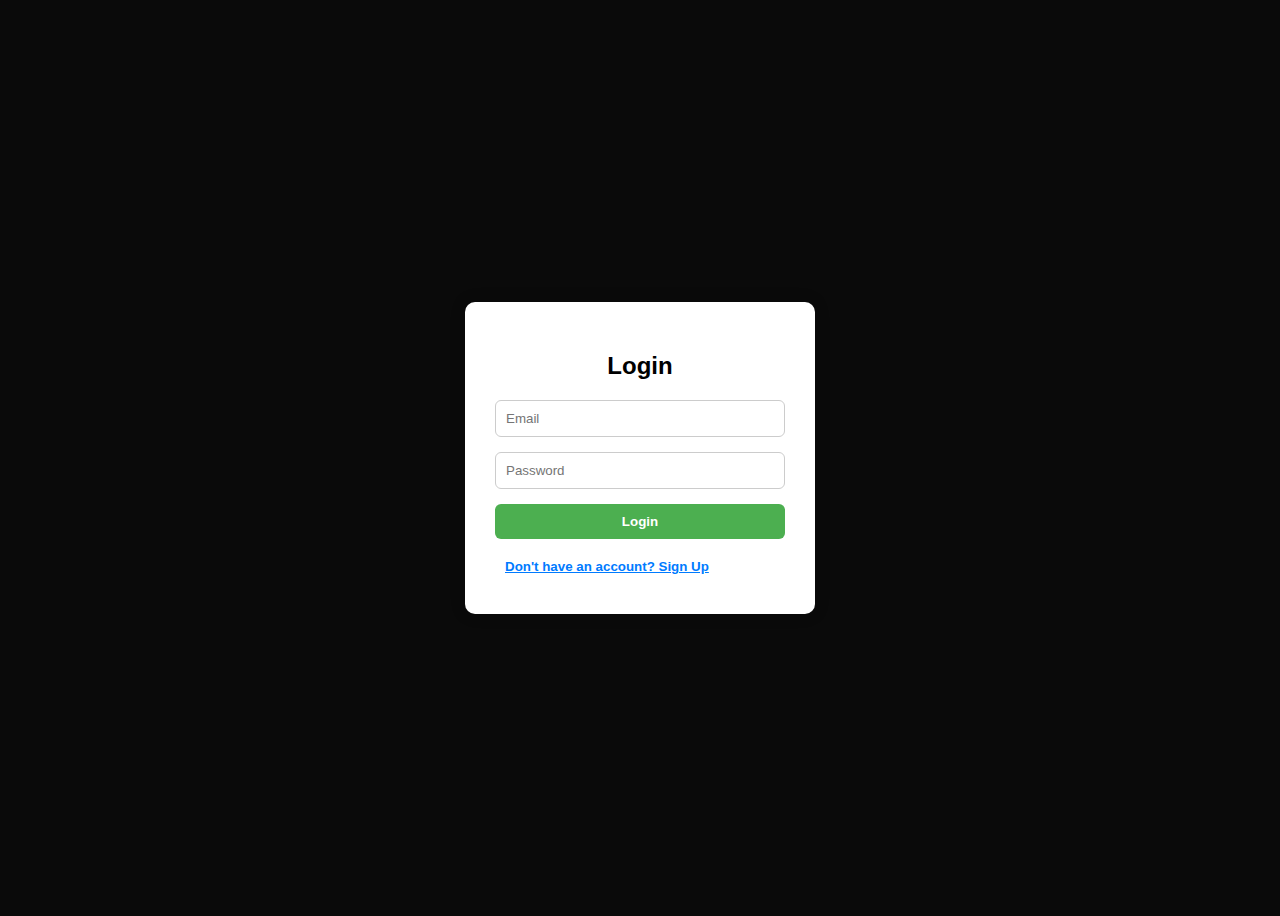
<file: pages/about.html>
<!DOCTYPE html>
<html lang="en">
  <head>
    <meta charset="UTF-8" />
    <meta name="viewport" content="width=device-width, initial-scale=1.0" />
    <title>Document</title>
    <link rel="stylesheet" href="../css/style.css" />
    <link rel="stylesheet" href="../css/utility.css" />
    <link rel="stylesheet" href="../css/responsive.css" />
  </head>
  <body>
    <section class="banner-section">
      <header>
        <div class="header-wrapper">
          <div class="page-width">
            <div class="header-grid">
              <div class="logo-image">
                <a href="">
                  <img src="../media/logo.png" width="100%" />
                </a>
                <h1 class="logo-text">
                  <a href="../index.html">COBRA<span> GANG</span></a>
                </h1>
              </div>
              <div class="header-navigation">
                <div class="nav-grid">
                  <nav>
                    <ul class="navs">
                      <li>
                        <a href="../index.html">HOME</a>
                      </li>
                      <li>
                        <a href="#">ABOUT</a>
                      </li>
                      <li>
                        <a href="">CONTACT</a>
                      </li>
                    </ul>
                    <ul class="nav-icons">
                      <li>
                        <a href="">
                          <svg
                            width="37"
                            height="37"
                            viewBox="0 0 37 37"
                            fill="none"
                            xmlns="http://www.w3.org/2000/svg"
                          >
                            <path
                              d="M33.9166 17.832C33.9166 25.9769 27.0133 32.5807 18.4999 32.5807C17.4989 32.582 16.5007 32.4894 15.5174 32.3049C14.8097 32.1718 14.4558 32.1054 14.2087 32.1431C13.9617 32.1809 13.6116 32.367 12.9114 32.7395C10.9306 33.7929 8.62084 34.1649 6.39955 33.7517C7.24381 32.7132 7.82041 31.4673 8.07483 30.1316C8.229 29.3145 7.847 28.5208 7.27487 27.9398C4.6763 25.3011 3.08325 21.7454 3.08325 17.832C3.08325 9.68717 9.9865 3.08333 18.4999 3.08333C27.0133 3.08333 33.9166 9.68717 33.9166 17.832Z"
                              stroke="white"
                              stroke-width="1.5"
                              stroke-linejoin="round"
                            />
                            <path
                              d="M18.493 18.5H18.5069M24.6527 18.5H24.6666M12.3333 18.5H12.3471"
                              stroke="white"
                              stroke-width="2"
                              stroke-linecap="round"
                              stroke-linejoin="round"
                            />
                          </svg>
                        </a>
                      </li>
                      <li>
                        <a href="">
                          <svg
                            width="39"
                            height="39"
                            viewBox="0 0 39 39"
                            fill="none"
                            xmlns="http://www.w3.org/2000/svg"
                          >
                            <path
                              d="M11.375 13.8125L16.1558 16.639C18.943 18.2869 20.057 18.2869 22.8442 16.639L27.625 13.8125"
                              stroke="white"
                              stroke-width="1.5"
                              stroke-linecap="round"
                              stroke-linejoin="round"
                            />
                            <path
                              d="M3.27562 21.8979C3.38186 26.8793 3.43497 29.3701 5.27305 31.2151C7.11114 33.0603 9.6693 33.1245 14.7856 33.253C17.9389 33.3323 21.0611 33.3323 24.2145 33.253C29.3308 33.1245 31.8888 33.0603 33.7269 31.2151C35.5651 29.3701 35.6182 26.8793 35.7243 21.8979C35.7586 20.2961 35.7586 18.7038 35.7243 17.1022C35.6182 12.1206 35.5651 9.62985 33.7269 7.78477C31.8888 5.9397 29.3308 5.87543 24.2145 5.74688C21.0611 5.66764 17.9389 5.66764 14.7856 5.74686C9.66929 5.8754 7.11114 5.93967 5.27305 7.78476C3.43497 9.62983 3.38184 12.1206 3.27562 17.102C3.24146 18.7038 3.24146 20.2961 3.27562 21.8979Z"
                              stroke="white"
                              stroke-width="1.5"
                              stroke-linejoin="round"
                            />
                          </svg>
                        </a>
                      </li>
                      <li class="cursor-pointer" onclick="showHamburgur()">
                        <span>
                          <svg
                            width="35"
                            height="35"
                            viewBox="0 0 35 35"
                            fill="none"
                            xmlns="http://www.w3.org/2000/svg"
                          >
                            <path
                              d="M5.83325 7.29167H29.1666"
                              stroke="white"
                              stroke-width="1.5"
                              stroke-linecap="round"
                              stroke-linejoin="round"
                            />
                            <path
                              d="M5.83325 17.5H29.1666"
                              stroke="white"
                              stroke-width="1.5"
                              stroke-linecap="round"
                              stroke-linejoin="round"
                            />
                            <path
                              d="M5.83325 27.7083H29.1666"
                              stroke="white"
                              stroke-width="1.5"
                              stroke-linecap="round"
                              stroke-linejoin="round"
                            />
                          </svg>
                        </span>
                      </li>
                    </ul>
                  </nav>
                </div>
              </div>
            </div>
          </div>
        </div>

        <div class="hamburgur-container">
          <div class="menu-icon-box">
            <span>Menu</span>
            <span class="cursor-pointer" onclick="closeHambuger()">
              <svg
                width="19"
                height="19"
                viewBox="0 0 19 19"
                fill="none"
                xmlns="http://www.w3.org/2000/svg"
              >
                <path
                  d="M18.25 0.75L0.751181 18.2488M18.2488 18.25L0.75 0.75124"
                  stroke="white"
                  stroke-width="1.5"
                  stroke-linecap="round"
                  stroke-linejoin="round"
                />
              </svg>
            </span>
          </div>

          <div class="list-container">
            <span class="text-white">...</span>
            <ul class="hamburgur-container-list">
              <li class="hamburgur-list">
                <a href="#"><span> Home</span></a>
              </li>
              <li class="hamburgur-list">
                <a href="#"><span> About</span></a>
              </li>
              <li class="hamburgur-list">
                <a href="#"><span> Contact</span></a>
              </li>
              <li class="hamburgur-list">
                <a href="#"><span> Message</span></a>
              </li>
              <li class="hamburgur-list">
                <a href="#"><span> Mail</span></a>
              </li>
              <li class="hamburgur-list">
                <a href="#"><span> Projects</span></a>
              </li>
              <li class="hamburgur-list">
                <a href="#"><span> Members</span></a>
              </li>
              <li class="hamburgur-list">
                <a href="#"><span> Additional Info</span></a>
              </li>
              <li class="hamburgur-list">
                <a href="#"><span> Setting</span></a>
              </li>
            </ul>
            <img
              class="hamburgur-container-img"
              src="../media/goustSutter.png"
              alt=""
            />
          </div>
        </div>
      </header>
      <div class="page-width">
        <div class="text-with-image">
          <div class="text-box">
            <div class="text-contant">
              <p class="qoutes">
                THEY FEARED ME,<br />
                BECAUSE I FEARED
              </p>
              <p class="nothing">NOTHING...</p>
            </div>
          </div>
          <div class="person-image">
            <img src="../media/person-with-gun.png" width="100%" />
          </div>
        </div>
      </div>
    </section>

    <section class="power-line-section">
      <div class="power-line">
        <p class="power-text">
          Everybody's a gangster until a real gangster<br />
          walk in the room....
        </p>
      </div>
    </section>
    <script src="../js/script.js"></script>
  </body>
</html>
</file>
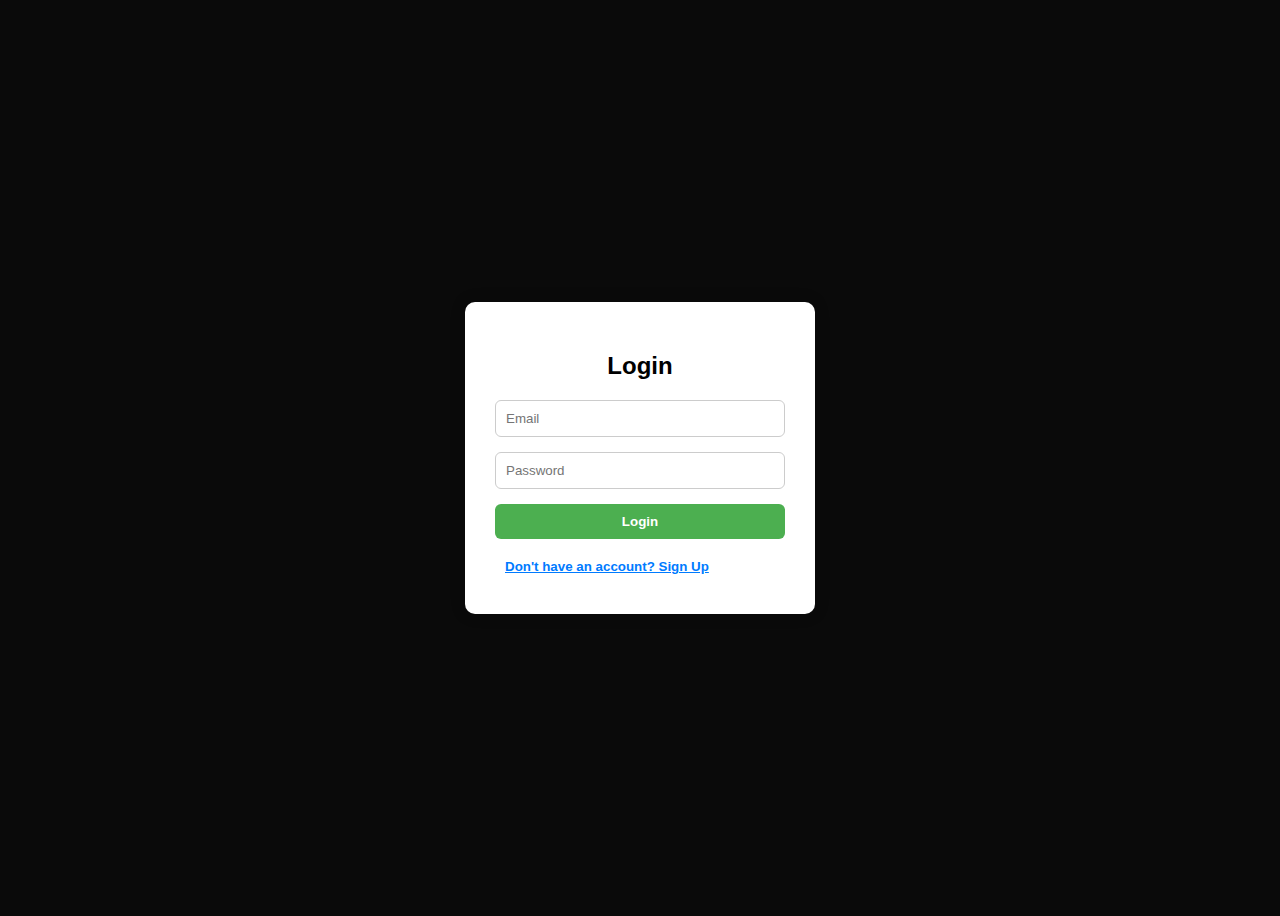
<file: pages/auth.html>
<!DOCTYPE html>
<html lang="en">
  <head>
    <meta charset="UTF-8" />
    <meta name="viewport" content="width=device-width, initial-scale=1.0" />
    <title>Login & Signup</title>
    <style>
      * {
        box-sizing: border-box;
      }
      body {
        font-family: Arial, sans-serif;
        background: #0a0a0a;
        display: flex;
        justify-content: center;
        align-items: center;
        height: 100vh;
      }
      .container {
        background: white;
        padding: 30px;
        border-radius: 10px;
        width: 350px;
        box-shadow: 0 0 15px rgba(0, 0, 0, 0.2);
      }
      h2 {
        text-align: center;
        margin-bottom: 20px;
      }
      form {
        display: none;
        flex-direction: column;
      }
      form.active {
        display: flex;
      }
      input {
        margin-bottom: 15px;
        padding: 10px;
        border: 1px solid #ccc;
        border-radius: 6px;
      }
      button {
        padding: 10px;
        border: none;
        background-color: #4caf50;
        color: white;
        border-radius: 6px;
        cursor: pointer;
        font-weight: bold;
      }
      .toggle-btn {
        margin-top: 10px;
        background: none;
        color: #007bff;
        border: none;
        cursor: pointer;
        text-decoration: underline;
      }
    </style>
  </head>
  <body>
    <div class="container">
      <h2 id="form-title">Login</h2>

      <!-- Login Form -->
      <form id="login-form" class="active">
        <input type="email" id="login-email" placeholder="Email" required />
        <input
          type="password"
          id="login-password"
          placeholder="Password"
          required
        />
        <button type="submit">Login</button>
      </form>

      <!-- Signup Form -->
      <form id="signup-form">
        <input type="text" id="name" placeholder="Name" required />
        <input type="email" id="email" placeholder="Email" required />
        <input type="password" id="password" placeholder="Password" required />
        <button type="submit">Sign Up</button>
      </form>

      <button class="toggle-btn" id="toggle-btn">
        Don't have an account? Sign Up
      </button>
    </div>

    <script src="../js/script.js"></script>
  </body>
</html>
</file>
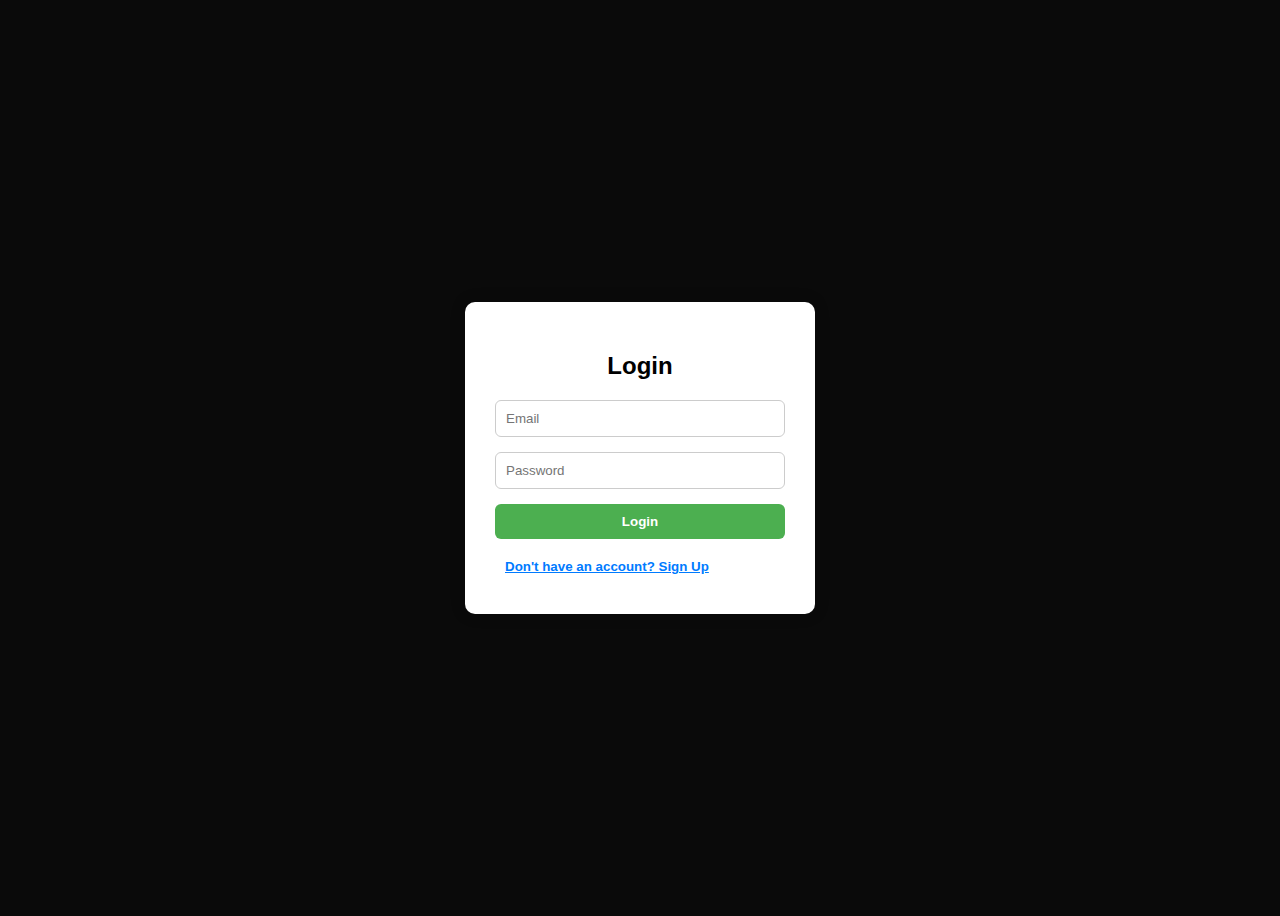
<file: pages/login.html>
<!DOCTYPE html>
<html lang="en">
  <head>
    <meta charset="UTF-8" />
    <meta name="viewport" content="width=device-width, initial-scale=1.0" />
    <title>Document</title>
  </head>
  <body>
 <!-- pages/login.html -->
<form id="login-form">
  <input type="email" id="login-email" placeholder="Email" required />
  <input type="password" id="login-password" placeholder="Password" required />
  <button type="submit">Log In</button>
</form>

<script src="../js/script.js"></script>


  </body>
</html>
</file>
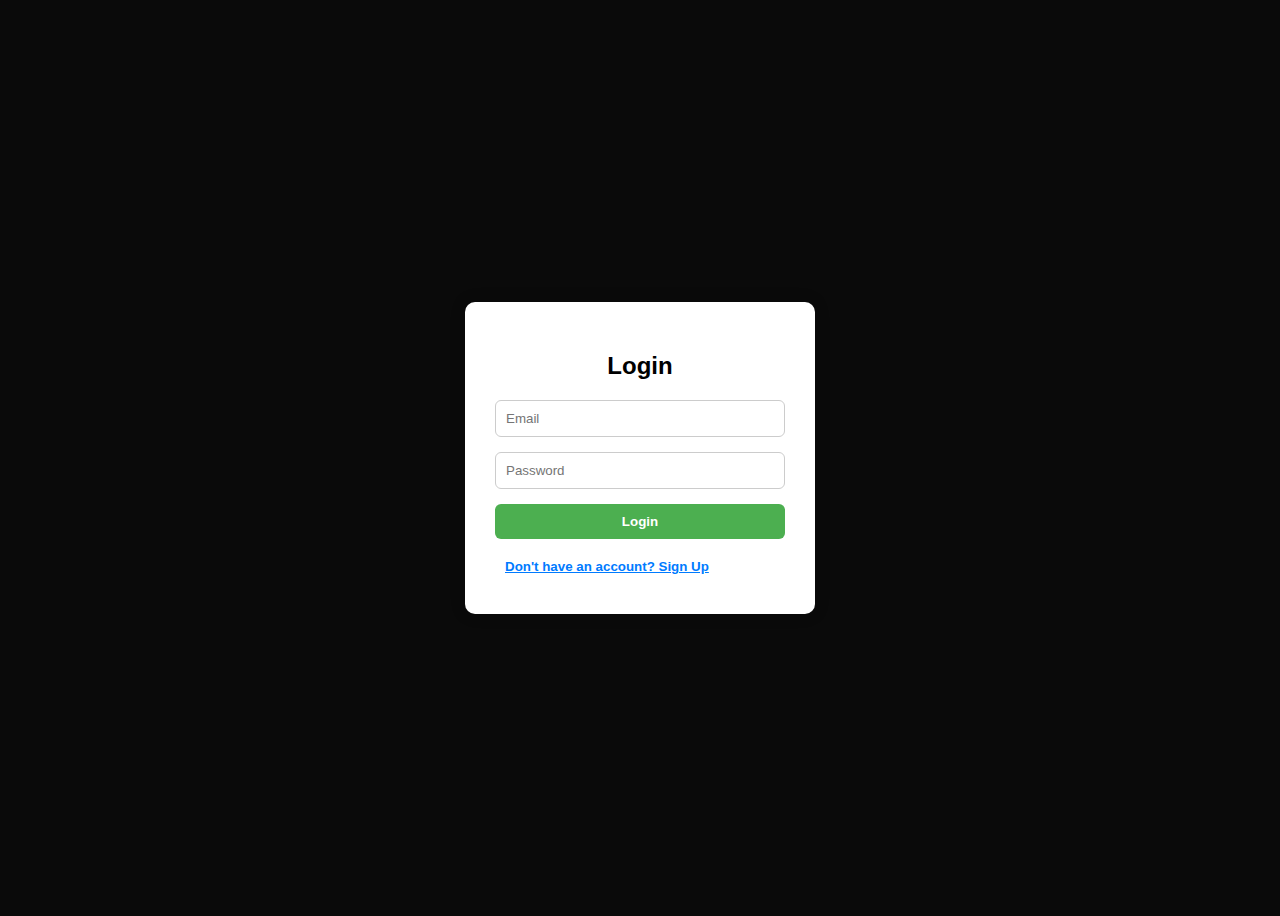
<file: pages/singup.html>
<!DOCTYPE html>
<html lang="en">
  <head>
    <meta charset="UTF-8" />
    <meta name="viewport" content="width=device-width, initial-scale=1.0" />
    <link rel="stylesheet" href="../css/style.css" />
    <title>Document</title>
  </head>
  <body>
  
  <!-- pages/signup.html -->
<form id="signup-form">
  <input type="text" id="name" placeholder="Full Name" required />
  <input type="email" id="email" placeholder="Email" required />
  <input type="password" id="password" placeholder="Password" required />
  <button type="submit">Sign Up</button>
</form>



    <script src="../js/script.js"></script>
  </body>
</html>
</file>
<file: css/style.css>
@import url('https://fonts.googleapis.com/css2?family=Amarante&family=Bahiana&family=Roboto:ital,wght@0,100..900;1,100..900&display=swap');

* {
  margin: 0px;
  padding: 0px;
  text-decoration: none;
  box-sizing: border-box;
}

:root {
  --white: white;
  --red: red;
  --grey: #1B1B1B;
  --font-one: "Amarante", serif;
  --font-two: "Bahiana", sans-serif;
  --font-three : "Roboto", sans-serif;
  --darkgray : rgb(10, 10, 10);
}

.page-width {
  max-width: calc(1600px - 80px);
  margin: auto;
}

h2.subheading{
  color: var(--red);
  font-family: var(--font-one);
  font-size: 40px;
  letter-spacing: 3px;
}

.banner-section {
  height: 850px;
  background-image: url("../media/banner.jpg");
  background-size: cover;
  background-repeat: no-repeat;
}

.header-wrapper {
  background-color: var(--grey);
  height: 90px;
  background: transparent;
}

.logo-image {
  display: flex;
  align-items: center;
  height: 90px;
}

.logo-image a {
  width: 90px;
}

.navs {
  display: flex;
  gap: 75px;
  list-style: none;
  margin-left: 30px;
}

.navs a {
  font-family: var(--font-one);
  font-size: 18px;
  color: var(--white);
}

h1.logo-text {
  font-size: 45px;
  font-family: var(--font-one);
  letter-spacing: 2px;
}

.logo-text a {
  color: var(--white);
}

.logo-text span {
  color: var(--red);
  margin-left: 10px;
}

.header-logo {
  display: grid;
  grid-template-columns: repeat(2, 1fr);
  align-items: center;
}

ul.nav-icons {
  display: flex;
  align-items: center;
  gap: 35px;
  list-style: none;
  margin-right: 20px;
}

nav {
  display: flex;
  align-items: center;
  gap: 70px;
  justify-content: space-between;
  border: 1px solid var(--red);
  padding: 4px 30px;
  border-radius: 10px;
  padding-top: 7px;
}

.header-grid {
  display: grid;
  grid-template-columns: repeat(2, 1fr);
  align-items: center;
}

.person-image img {
  height: 100%;
  width: 449px;
}

p.qoutes {
  color: var(--white);
  font-family: var(--font-two);
  font-size: 80px;
}

p.nothing {
  color: var(--red);
  font-size: 96px;
  font-family: var(--font-one);
}

.text-with-image {
  display: flex;
  align-items: center;
  justify-content: space-between;
  margin-top: 61px;
  padding-left: 12px;
}

p.power-text {
  color: var(--white);
  font-family: var(--font-one);
  font-size: 48px;
  text-align: center;
}

.power-line-section {
  background-color: black;
  padding: 60px 0px;
}

/* project-section */

.card{
  width: 380px;
  height: 400px;
  background-color: var(--grey);
  border-radius: 20px;
  overflow: hidden;
  display: flex;
  align-items: flex-end;
  border: 1px solid red;
}

.card-content{
  position: relative;
  padding: 20px;
  background: black;
  color: var(--white);
  border-bottom-left-radius: 20px;
  cursor: pointer;
  transform: translateY(55%);
  transition: all 0.3s;
}
.card-content::before{
  content: '';
  position: absolute;
  top: -52px;
  right: -48px;
  width: 100px;
  height: 100px;
  display: block;
  border-radius: 50%;
  box-shadow: inset -48px -48px black;
}

.card-subtitle{
  padding-bottom: 30px;
  font-size: 15px;
  font-family: var(--font-three);
}

.card-subtitle,
.card-discription{
  color: grey;
  font-family: var(--font-three);
}

.card-content:hover{
  transform: translateY(0);
}

.card-title{
  font-size: 30px;
  font-family: var(--font-three);
}

.cards-list {
    display: grid;
    grid-template-columns: repeat(3,auto);
    align-items: center;
    list-style: none;
    grid-gap: 80px;
}
.projects-cards {
    padding: 0px 100px;
}

.project-wrapper {
    display: flex;
    flex-direction: column;
    align-items: center;
    gap: 80px;
}
section.project-section {
    padding: 80px 0px;
    background-color: var(--darkgray);
}

.page-button a{
  background: var(--red);
  padding: 10px 30px;
  border-radius: 50px;
  color: var(--white);
  font-size: 20px;
  font-family: var(--font-three);
  transition: all 0.3s;
}
.page-button a:hover{
  background: black;
  border: 1px solid red;
}
</file>
<file: css/utility.css>
.text-white {
  color: white;
}

.cursor-pointer {
  cursor: pointer;
}

.page-width {
  max-width: calc(1600px - 80px);
  margin: auto;
}
</file>
<file: css/responsive.css>
* {
  margin: 0px;
  padding: 0px;
}
</file>
